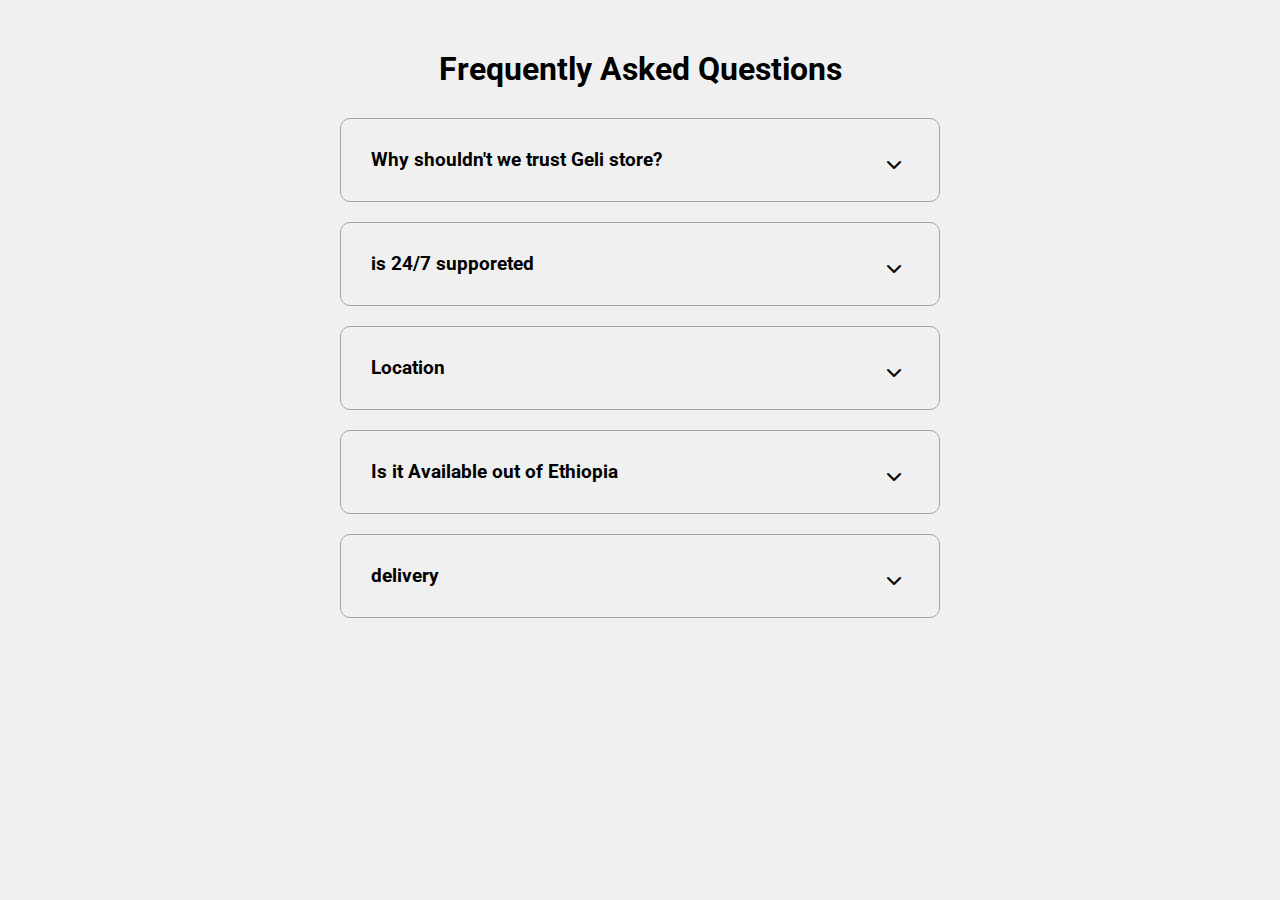
<file: Faq.html>
<!DOCTYPE html>
<html lang="en">

<head>
    <meta charset="UTF-8">
    <meta http-equiv="X-UA-Compatible" content="IE=edge">
    <meta name="viewport" content="width=device-width, initial-scale=1.0">
    <link rel="stylesheet" href="https://cdnjs.cloudflare.com/ajax/libs/font-awesome/6.2.0/css/all.min.css">
    <link rel="stylesheet" href="csss/style.css">
    <link href="https://fonts.googleapis.com/css2?family=Roboto:wght@400;700&display=swap" rel="stylesheet">
    <title>FAQ </title>
</head>

<body>
    <h1>Frequently Asked Questions</h1>
    <div class="faq-container">
        <div class="faq ">
            <h3 class="faq-title">Why shouldn't we trust Geli store?</h3>
            <p class="faq-text">They make up everything possible </p>
            <button class="faq-toggle">
                <i class="fas fa-chevron-down"></i>
                <i class="fas fa-times"></i>
            </button>
        </div>
        <div class="faq ">
            <h3 class="faq-title">is 24/7 supporeted </h3>
            <p class="faq-text">yes</p>
            <button class="faq-toggle">
                <i class="fas fa-chevron-down"></i>
                <i class="fas fa-times"></i>
            </button>
        </div>
        <div class="faq ">
            <h3 class="faq-title">Location</h3>
            <p class="faq-text">Sheromeda</p>
            <button class="faq-toggle">
                <i class="fas fa-chevron-down"></i>
                <i class="fas fa-times"></i>
            </button>
        </div>
        <div class="faq ">
            <h3 class="faq-title">Is it Available out of Ethiopia
            </h3>
            <p class="faq-text">Yes</p>
            <button class="faq-toggle">
                <i class="fas fa-chevron-down"></i>
                <i class="fas fa-times"></i>
            </button>
        </div>
        <div class="faq ">
            <h3 class="faq-title">delivery</h3>
            <p class="faq-text">Available</p>
            <button class="faq-toggle">
                <i class="fas fa-chevron-down"></i>
                <i class="fas fa-times"></i>
            </button>
        </div>
    </div>



    <script src="js/script.js"></script>
</body>

</html>
</file>
<file: csss/style.css>
*{
    box-sizing: border-box;
}
body{
    background-color: #f0f0f0;
    font-family: 'Roboto', sans-serif;
}
h1{
    margin: 50px 0 30px;
    text-align: center;
}
.faq-container{
    max-width: 600px;
    margin: 0 auto;
}
.faq{
    background-color: transparent;
    border: 1px solid #9fa4a8;
    border-radius: 10px;
    margin: 20px 0;
    padding: 30px;
    position: relative;
    overflow: hidden;
    transition: 0.3s ease;
}
.faq.active{
    background-color: #fff;
    box-shadow: 0 3px 6px rgba(0, 0, 0, 0.1), 0 3px 6px rgba(0, 0, 0, 0.1) ;

}
.faq.active::before, .faq.active::after{
    content: '\f075';
    font-family:'Font Awesome 6 Free' ;
    color: #2ecc71;
    font-size: 7rem;
    position: absolute;
    opacity: 0.2;
    top: 20px;
    left: 20px;
    z-index: 0;
}
.faq.active::before{
    color: #3498db;
    top: -10px;
    left: -30px;
    transform: rotateY(-180deg);
}

.faq-title{
    margin: 0 35px 0 0;
}
.faq-text{
    display: none;
    margin: 30px 0 0;
}
.faq.active .faq-text{
    display: block;
}

.faq-toggle{
    background-color: transparent;
    border: 0;
    cursor: pointer;
    display: flex;
    align-items: center;
    justify-content: center;
    font-size: 16px;
    padding: 0;
    position: absolute;
    top: 30px;
    right: 30px;
    height: 30px;
    width: 30px;
    border-radius: 50%;
    
}
.faq-toggle:focus{
    outline: 0;
}
.faq-toggle .fa-times{
    display: none;
}
.faq.active .faq-toggle .fa-times{
    display: block;
    color: #fff;
}
.faq.active .faq-toggle .fa-chevron-down{
    display: none;
}
.faq.active .faq-toggle{
    background-color: #9fa4a8;
   
}
</file>
